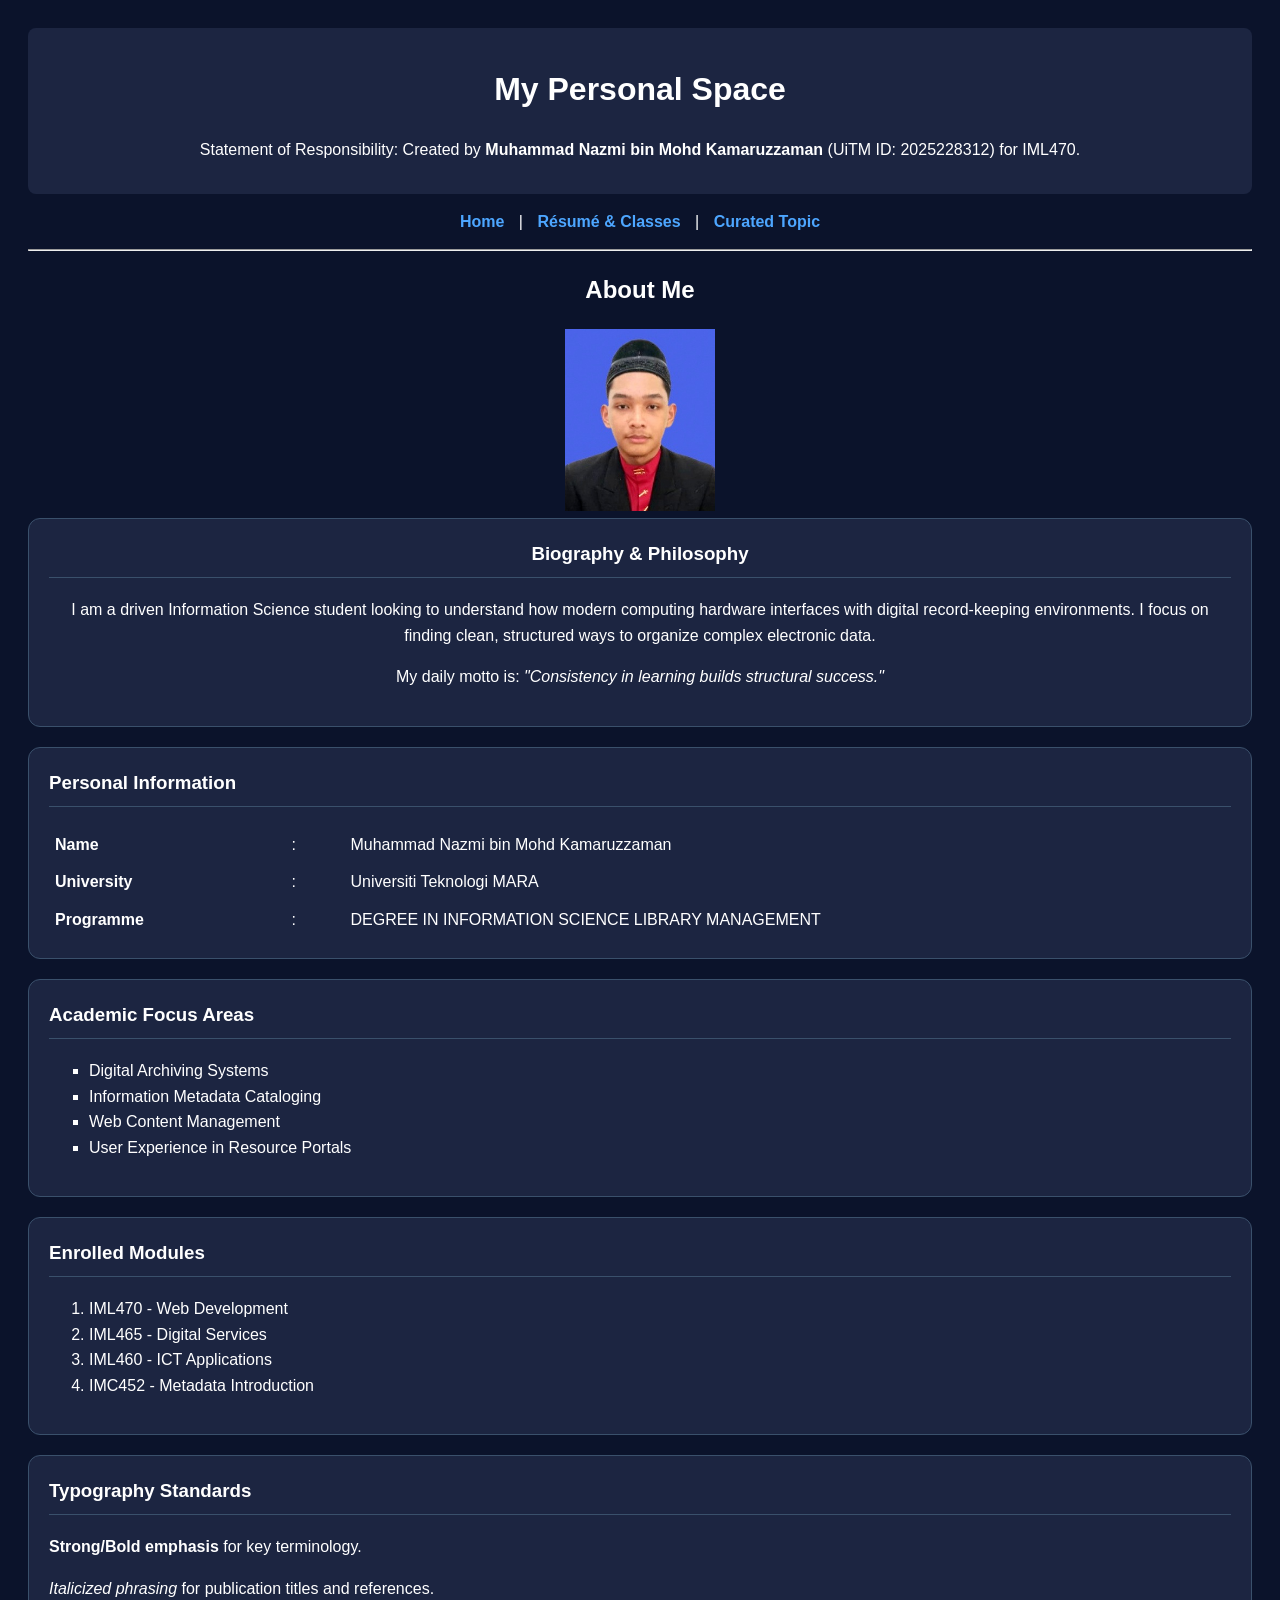
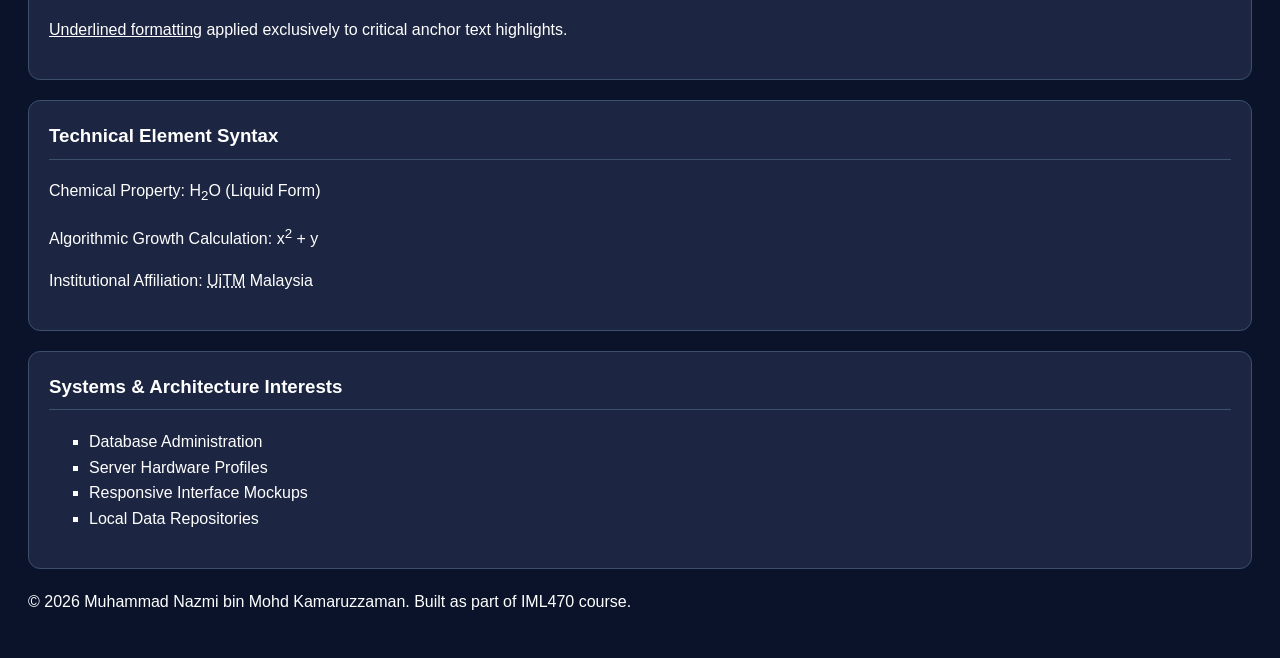
<file: index.html>
<!DOCTYPE html>
<html lang="en">
<head>
    <meta charset="UTF-8">
    <title>Home | IML470 Personal Website</title>
    <link rel="stylesheet" href="style.css">
</head>
<body>

    <header>
        <h1>My Personal Space</h1>
        <p>Statement of Responsibility: Created by <strong>Muhammad Nazmi bin Mohd Kamaruzzaman</strong> (UiTM ID: 2025228312) for IML470.</p>
    </header>

    <nav>
        <a href="index.html">Home</a> | 
        <a href="resume.html">Résumé & Classes</a> | 
        <a href="project.html">Curated Topic</a>
    </nav>
    <hr>

    <main>
       <section>
          <center>
            <h2>About Me</h2>
            <img src="profilepicture.jpeg" alt="Muhammad Nazmi bin Mohd Kamaruzzaman" width="150">


            <div class="info-card">
                <h3>Biography & Philosophy</h3>
                <p>I am a driven Information Science student looking to understand how modern computing hardware interfaces with digital record-keeping environments. I focus on finding clean, structured ways to organize complex electronic data.</p>
                <p>My daily motto is: <i>"Consistency in learning builds structural success."</i></p>
            </div> 

            </center>

            <div class="info-card">
                <h3>Personal Information</h3>
                <table class="profile-table">
                    <tr>
                        <td><strong>Name</strong></td>
                        <td>:</td>
                        <td>Muhammad Nazmi bin Mohd Kamaruzzaman</td>
                    </tr>
                    <tr>
                        <td><strong>University</strong></td>
                        <td>:</td>
                        <td>Universiti Teknologi MARA</td>
                    </tr>
                    <tr>
                        <td><strong>Programme</strong></td>
                        <td>:</td>
                        <td>DEGREE IN INFORMATION SCIENCE LIBRARY MANAGEMENT</td>
                    </tr>
                </table>
            </div>

            <div class="info-card">
                <h3>Academic Focus Areas</h3>
                <ul class="custom-list">
                    <li>Digital Archiving Systems</li>
                    <li>Information Metadata Cataloging</li>
                    <li>Web Content Management</li>
                    <li>User Experience in Resource Portals</li>
                </ul>
            </div>

            <div class="info-card">
                <h3>Enrolled Modules</h3>
                <ol>
                    <li>IML470 - Web Development</li>
                    <li>IML465 - Digital Services</li>
                    <li>IML460 - ICT Applications</li>
                    <li>IMC452 - Metadata Introduction</li>
                </ol>
            </div>

            <div class="info-card">
                <h3>Typography Standards</h3>
                <p><b>Strong/Bold emphasis</b> for key terminology.</p>
                <p><i>Italicized phrasing</i> for publication titles and references.</p>
                <p><u>Underlined formatting</u> applied exclusively to critical anchor text highlights.</p>
            </div>

            <div class="info-card">
                <h3>Technical Element Syntax</h3>
                <p>Chemical Property: H<sub>2</sub>O (Liquid Form)</p>
                <p>Algorithmic Growth Calculation: x<sup>2</sup> + y</p>
                <p>Institutional Affiliation: <abbr title="Universiti Teknologi MARA">UiTM</abbr> Malaysia</p>
            </div>

            <div class="info-card">
                <h3>Systems & Architecture Interests</h3>
                <ul class="custom-list">
                    <li>Database Administration</li>
                    <li>Server Hardware Profiles</li>
                    <li>Responsive Interface Mockups</li>
                    <li>Local Data Repositories</li>
                </ul>
            </div>
        </section>
    </main>

    <footer>
        <p>&copy; 2026 Muhammad Nazmi bin Mohd Kamaruzzaman. Built as part of IML470 course.</p>
    </footer>


</body>
</html>
</file>
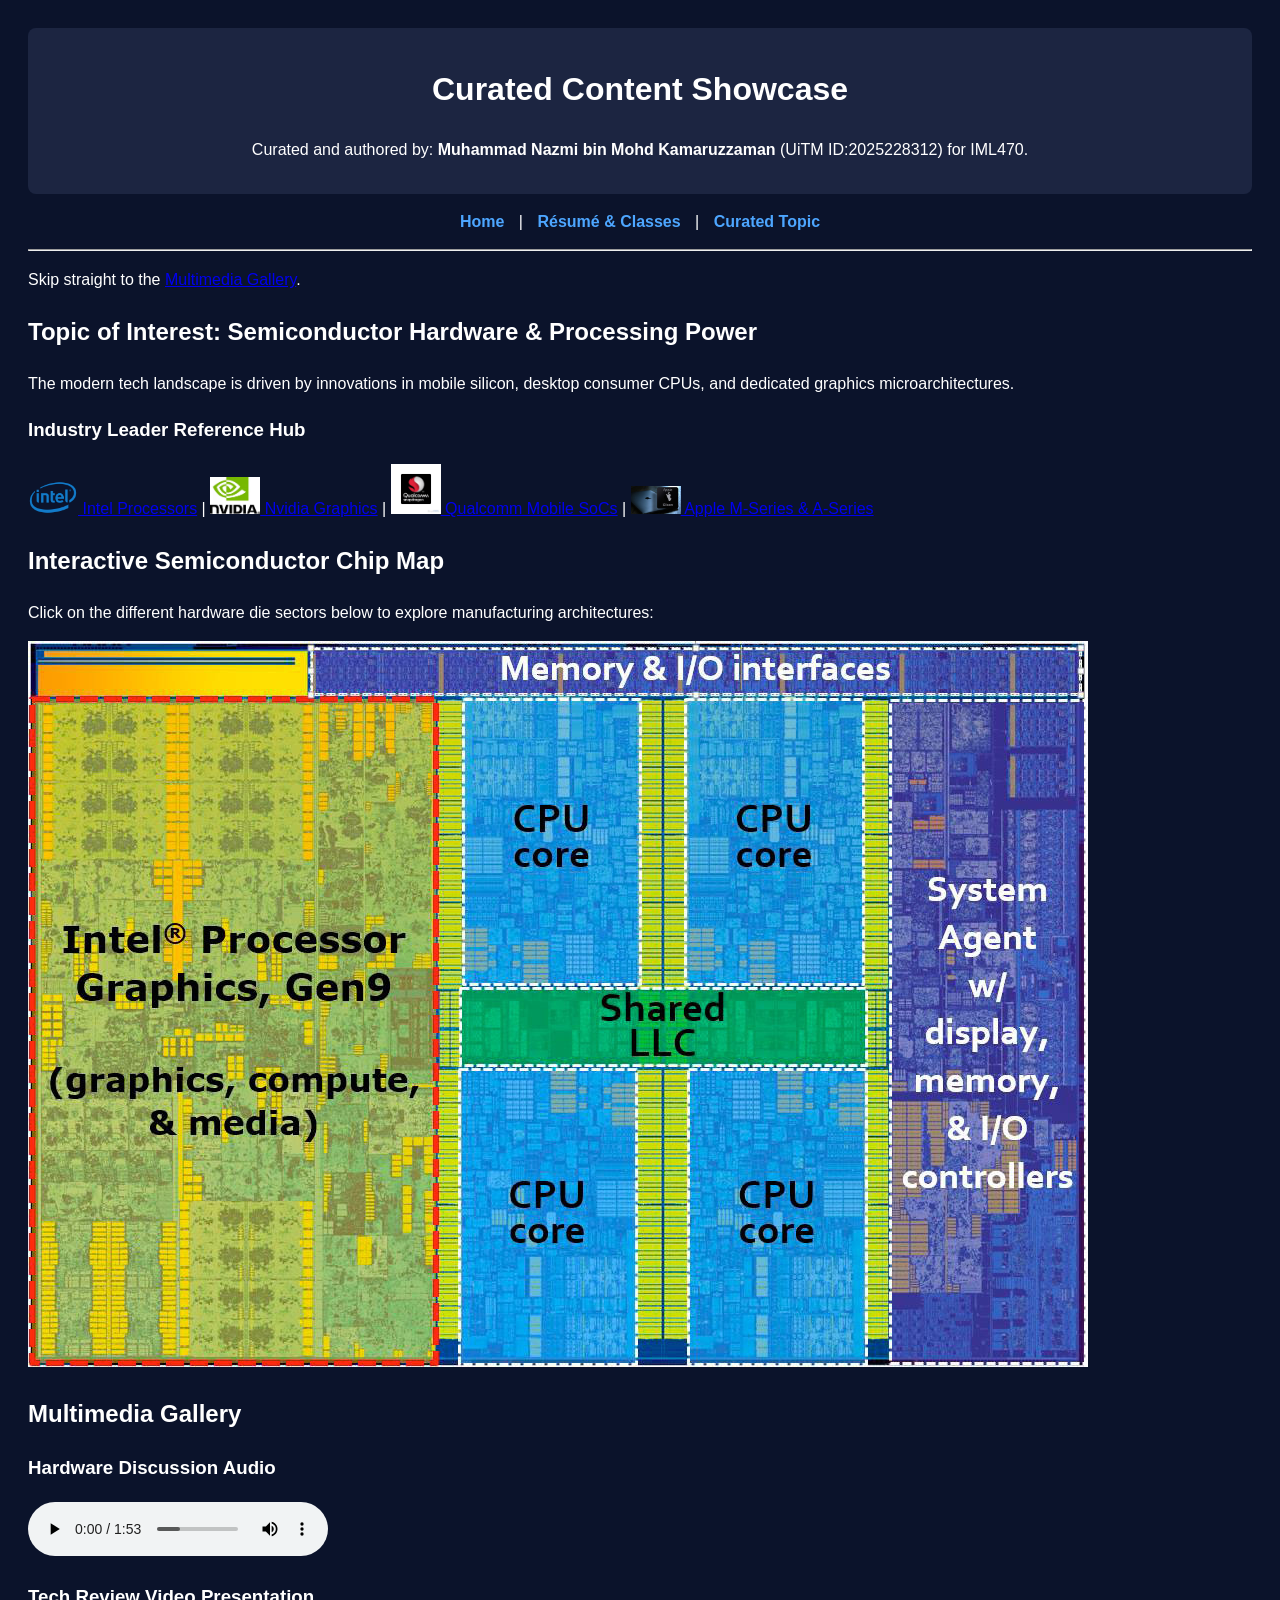
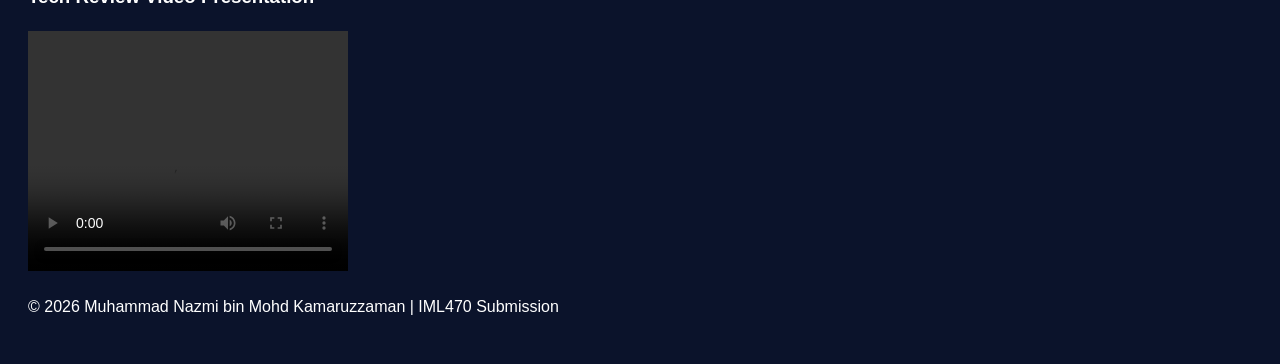
<file: project.html>
<!DOCTYPE html>
<html lang="en">
<head>
    <meta charset="UTF-8">
    <title>Curated Topic & Media | IML470</title>
    <link rel="stylesheet" href="style.css">
</head>
<body>

    <header>
        <h1>Curated Content Showcase</h1>
        <p>Curated and authored by: <strong>Muhammad Nazmi bin Mohd Kamaruzzaman</strong> (UiTM ID:2025228312) for IML470.</p>
    </header>

    <nav>
        <a href="index.html">Home</a> | 
        <a href="resume.html">Résumé & Classes</a> | 
        <a href="project.html">Curated Topic</a>
    </nav>
    <hr>

    <main>
        <p>Skip straight to the <a href="#media-gallery">Multimedia Gallery</a>.</p>

        <section>
            <h2>Topic of Interest: Semiconductor Hardware & Processing Power</h2>
            <p>The modern tech landscape is driven by innovations in mobile silicon, desktop consumer CPUs, and dedicated graphics microarchitectures.</p>
            
            <h3>Industry Leader Reference Hub</h3>
            <p>
                <a href="https://www.intel.com" target="_blank"><img src="intel.png" alt="Intel Core" width="50"> Intel Processors</a> | 
                <a href="https://www.nvidia.com" target="_blank"><img src="nvidia.webp" alt="Nvidia RTX" width="50"> Nvidia Graphics</a> | 
                <a href="https://www.qualcomm.com" target="_blank"><img src="snapdragon.webp" alt="Snapdragon SoC" width="50"> Qualcomm Mobile SoCs</a> | 
                <a href="https://www.apple.com" target="_blank"><img src="apple.webp" alt="Apple Silicon" width="50"> Apple M-Series & A-Series</a>
            </p>
        </section>

        <section>
            <h2>Interactive Semiconductor Chip Map</h2>
            <p>Click on the different hardware die sectors below to explore manufacturing architectures:</p>
            
            <img src="diemap.jpeg" alt="Processor Die Map" usemap="#chipmap">
            <map name="chipmap">
                <area shape="rect" coords="0,0,100,100" alt="CPU Cores" href="https://www.intel.com" target="_blank">
                <area shape="circle" coords="150,150,50" alt="GPU Clusters" href="https://www.nvidia.com" target="_blank">
            </map>
        </section>

        <section id="media-gallery">
            <h2>Multimedia Gallery</h2>
            
            <h3>Hardware Discussion Audio</h3>
            <audio controls>
                <source src="podcasttech.mp3" type="audio/mpeg">
                Your browser does not support the audio element.
            </audio>

            <h3>Tech Review Video Presentation</h3>
            <video width="320" height="240" controls>
                <source src="processor.mp4" type="video/mp4">
                Your browser does not support the video tag.
            </video>
        </section>
    </main>

    <footer>
        <p>&copy; 2026 Muhammad Nazmi bin Mohd Kamaruzzaman | IML470 Submission</p>
    </footer>

</body>
</html>
</file>
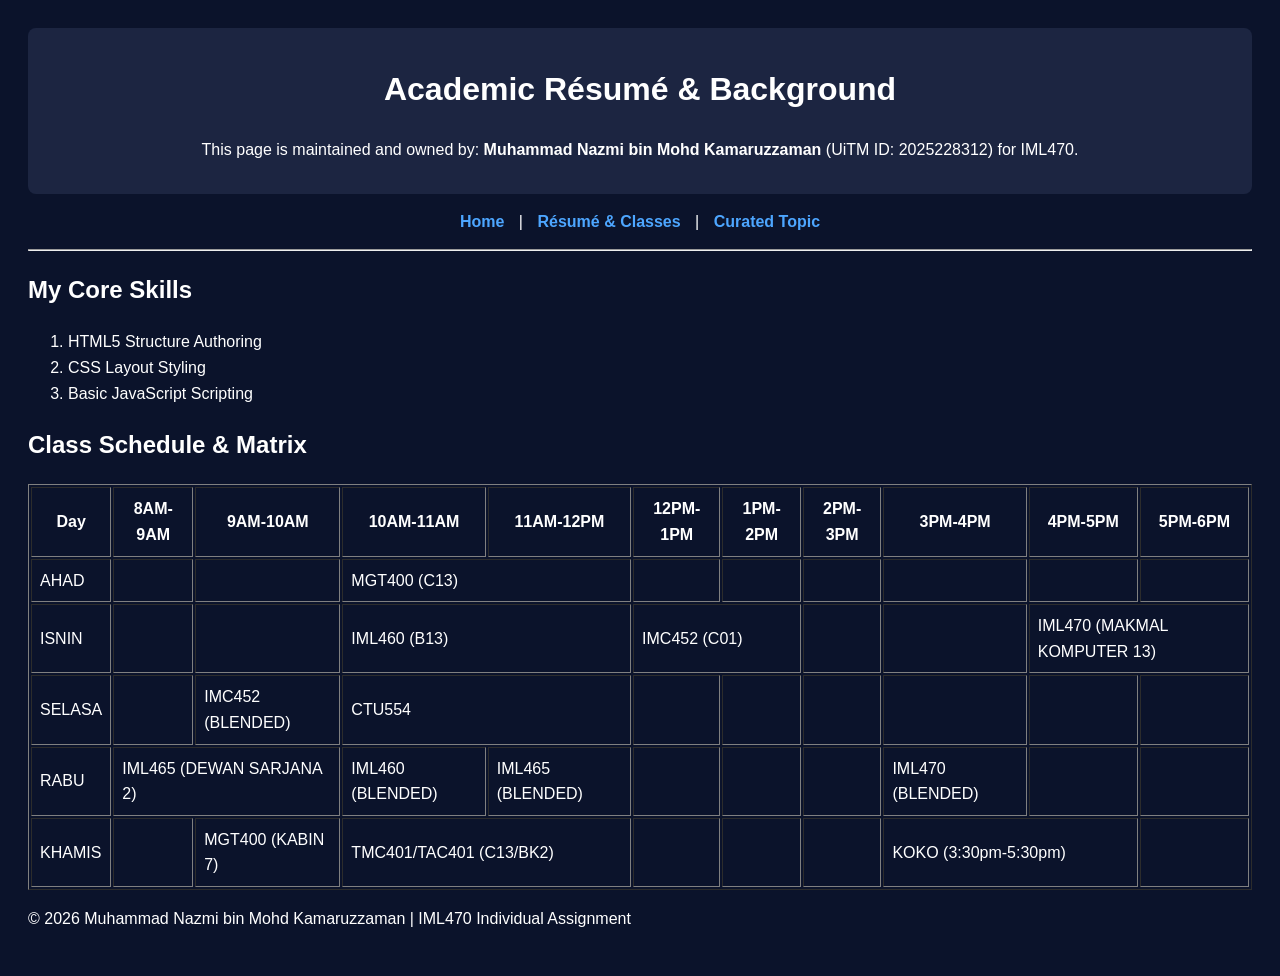
<file: resume.html>
<!DOCTYPE html>
<html lang="en">
<head>
    <meta charset="UTF-8">
    <title>Résumé & Classes | IML470</title>
    <link rel="stylesheet" href="style.css">
</head>
<body>

    <header>
        <h1>Academic Résumé & Background</h1>
        <p>This page is maintained and owned by: <strong>Muhammad Nazmi bin Mohd Kamaruzzaman</strong> (UiTM ID: 2025228312) for IML470.</p>
    </header>

    <nav>
        <a href="index.html">Home</a> | 
        <a href="resume.html">Résumé & Classes</a> | 
        <a href="project.html">Curated Topic</a>
    </nav>
    <hr>

    <main>
        <section>
            <h2>My Core Skills</h2>
            <ol>
                <li>HTML5 Structure Authoring</li>
                <li>CSS Layout Styling</li>
                <li>Basic JavaScript Scripting</li>
            </ol>
        </section>

        <section>
            <h2>Class Schedule & Matrix</h2>
            <table border="1" cellpadding="8">
                <thead>
                    <tr>
                        <th>Day</th>
                        <th>8AM-9AM</th>
                        <th>9AM-10AM</th>
                        <th>10AM-11AM</th>
                        <th>11AM-12PM</th>
                        <th>12PM-1PM</th>
                        <th>1PM-2PM</th>
                        <th>2PM-3PM</th>
                        <th>3PM-4PM</th>
                        <th>4PM-5PM</th>
                        <th>5PM-6PM</th>
                    </tr>
                </thead>
                <tbody>
                    <tr>
                        <td>AHAD</td>
                        <td></td>
                        <td></td>
                        <td colspan="2">MGT400 (C13)</td>
                        <td></td>
                        <td></td>
                        <td></td>
                        <td></td>
                        <td></td>
                        <td></td>
                    </tr>
                    <tr>
                        <td>ISNIN</td>
                        <td></td>
                        <td></td>
                        <td colspan="2">IML460 (B13)</td>
                        <td colspan="2">IMC452 (C01)</td>
                        <td></td>
                        <td></td>
                        <td colspan="2">IML470 (MAKMAL KOMPUTER 13)</td>
                    </tr>
                    <tr>
                        <td>SELASA</td>
                        <td></td>
                        <td>IMC452 (BLENDED)</td>
                        <td colspan="2">CTU554</td>
                        <td></td>
                        <td></td>
                        <td></td>
                        <td></td>
                        <td></td>
                        <td></td>
                    </tr>
                    <tr>
                        <td>RABU</td>
                        <td colspan="2">IML465 (DEWAN SARJANA 2)</td>
                        <td>IML460 (BLENDED)</td>
                        <td>IML465 (BLENDED)</td>
                        <td></td>
                        <td></td>
                        <td></td>
                        <td>IML470 (BLENDED)</td>
                        <td></td>
                        <td></td>
                    </tr>
                    <tr>
                        <td>KHAMIS</td>
                        <td></td>
                        <td>MGT400 (KABIN 7)</td>
                        <td colspan="2">TMC401/TAC401 (C13/BK2)</td>
                        <td></td>
                        <td></td>
                        <td></td>
                        <td colspan="2">KOKO (3:30pm-5:30pm)</td>
                        <td></td>
                    </tr>
                </tbody>
            </table>
        </section>
    </main>

    <footer>
        <p>&copy; 2026 Muhammad Nazmi bin Mohd Kamaruzzaman | IML470 Individual Assignment</p>
    </footer>

</body>
</html>
</file>
<file: style.css>
body {
    font-family: Arial, sans-serif;
    background-color: #0b132b; 
    color: #ffffff;            
    line-height: 1.6;
    padding: 20px;
}

header {
    background-color: #1c2541; 
    color: #ffffff;            
    padding: 15px;
    text-align: center;
    border-radius: 8px;
}

nav {
    text-align: center;
    margin: 15px 0;
}

nav a {
    color: #4da6ff;            
    text-decoration: none;
    font-weight: bold;
    padding: 5px 10px;
}

nav a:hover {
    color: #ff9933;            
}

/* Rounded Cards Styling */
.info-card {
    background-color: #1c2541;
    border: 1px solid #3a506b;
    border-radius: 12px;
    padding: 20px;
    margin-bottom: 20px;
}

.info-card h3 {
    margin-top: 0;
    border-bottom: 1px solid #3a506b;
    padding-bottom: 8px;
    color: #ffffff;
}

/* Profile Table Styling inside the Card */
.profile-table {
    width: 100%;
    border-collapse: collapse;
    background: none;
}

.profile-table td {
    border: none;
    text-align: left;
    padding: 6px;
    color: #ffffff;
}

.profile-table td:first-child {
    width: 20%;
}

.profile-table td:nth-child(2) {
    width: 5%;
}

ul.custom-list {
    list-style-type: square; 
}
</file>
